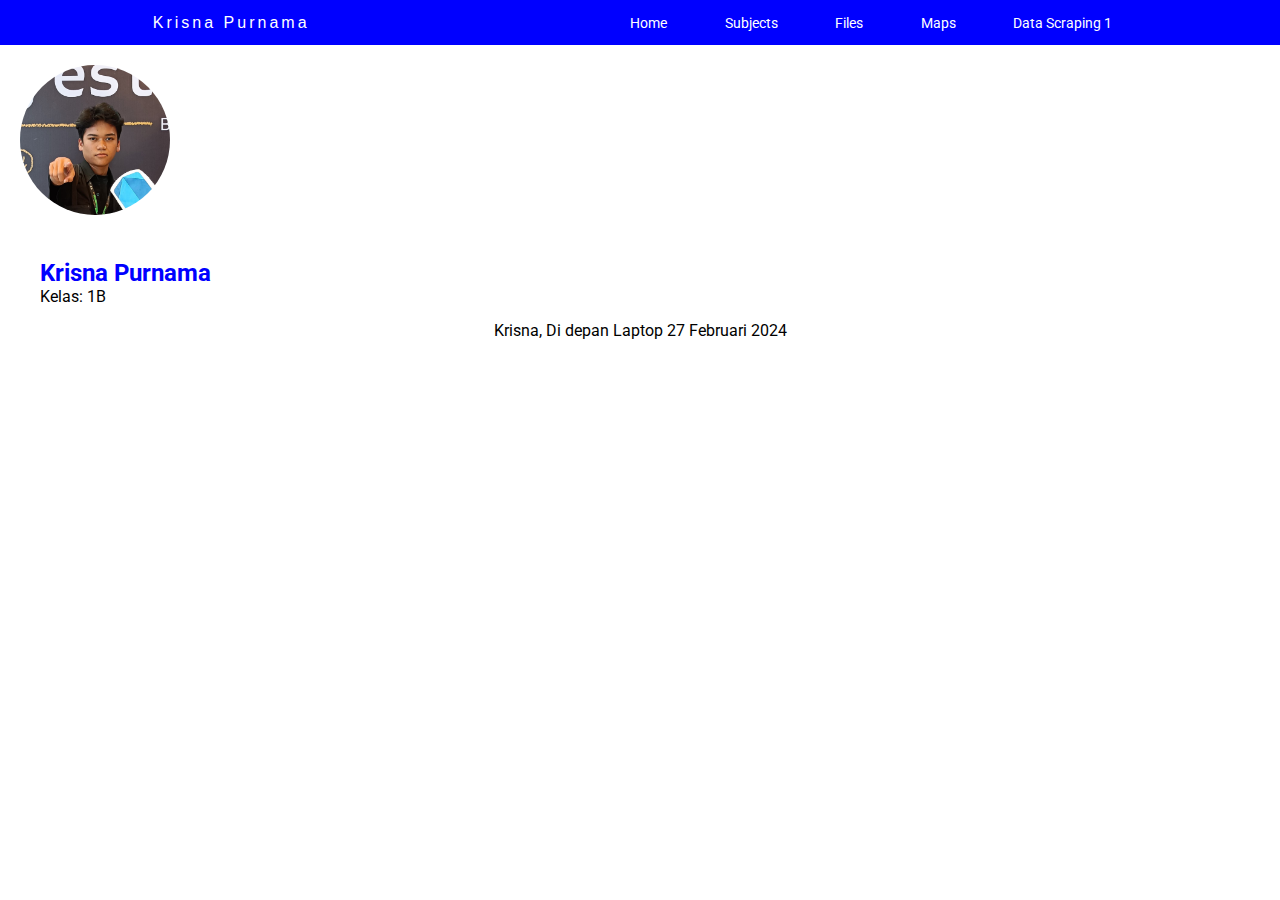
<file: index.html>
<!DOCTYPE html>
<html lang="en">

<head>
    <meta charset="UTF-8">
    <meta name="viewport" content="width=device-width, initial-scale=1.0">
    <title>Proyek1 STr HTML 27 02 2024</title>
    <link rel="stylesheet" href="css/style.css">
    <link href="https://fonts.googleapis.com/css2?family=Roboto&family=Srisakdi&display=swap" rel="stylesheet">

</head>

<body>
    <header>

        <nav>
            <div class="logo">
                <a href="../index.html" style="font-family: 'Helvetica', cursive; text-decoration: none; color: white;">Krisna Purnama</a>
            </div>
            <ul class="nav-links">
                <li><a href="#">Home</a></li>
                <li><a href="html/subjects.html">Subjects</a></li>
                <li><a href="html/files.html">Files</a></li>
                <li><a href="html/maps.html">Maps</a></li>
                <li><a href="html/data-scraping-1.html">Data Scraping 1</a></li>
            </ul>
            <div class="menu-toggle">
                <input type="checkbox" id="nav-toggle">
                <span></span>
                <span></span>
                <span></span>
            </div>
        </nav>
        <img src="img/ikis.jpg" alt="Krisna Purnama" class="profile-photo">
    </header>
    <main>
        <section class="workplace">
            <h2>Krisna Purnama</h2>
            <p>Kelas: 1B</p>
        </section>
    </main>
    </div>
    <script src="../js/main.js"></script>
</body>
<footer class="box">
    Krisna, Di depan Laptop 27 Februari 2024
</footer>

</html>
</file>
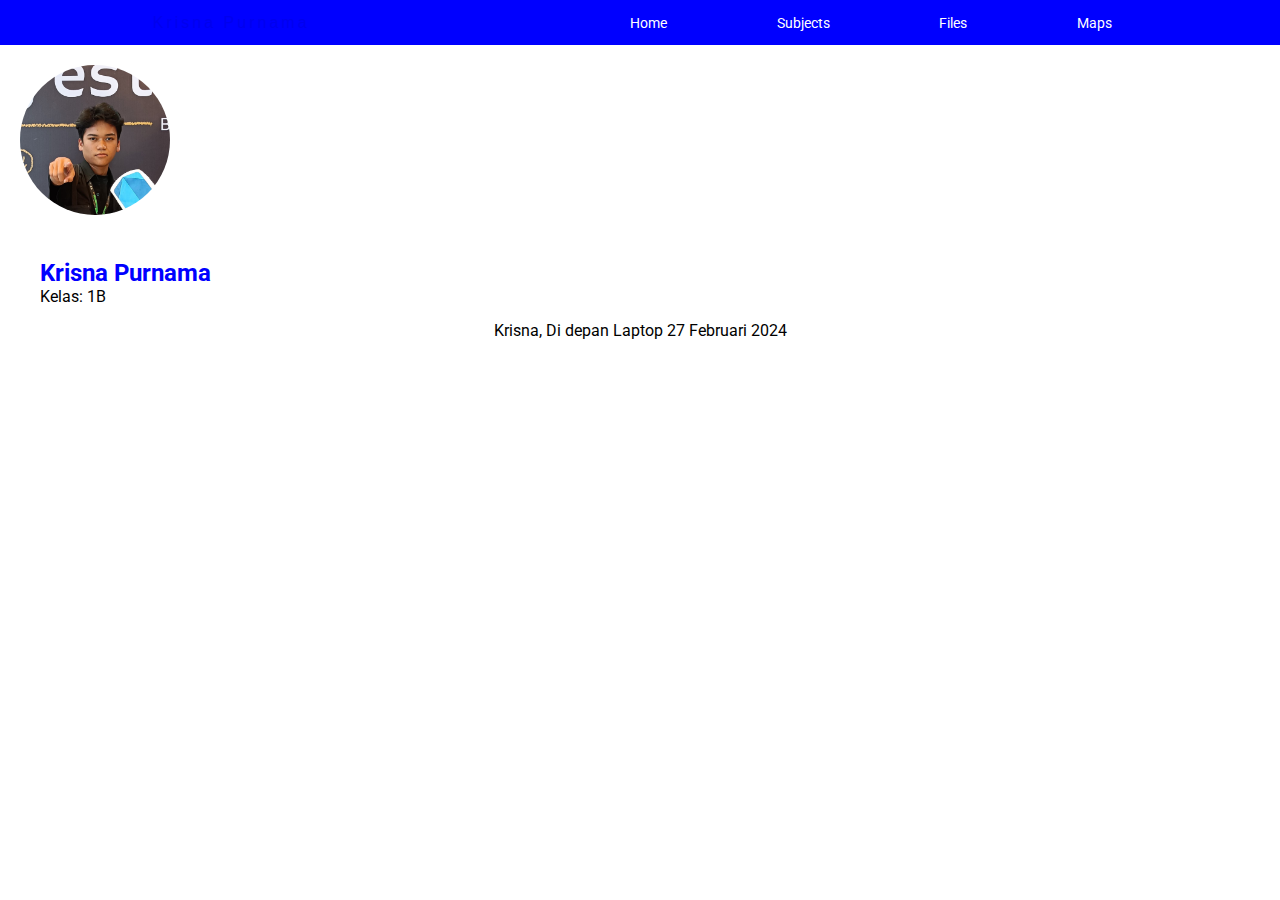
<file: html/index.html>
<!DOCTYPE html>
<html lang="en">

<head>
    <meta charset="UTF-8">
    <meta name="viewport" content="width=device-width, initial-scale=1.0">
    <title>Proyek1 STr HTML 27 02 2024</title>
    <link rel="stylesheet" href="../css/style.css">
    <link href="https://fonts.googleapis.com/css2?family=Roboto&family=Srisakdi&display=swap" rel="stylesheet">

</head>

<body>
    <header>

        <nav>
            <div class="logo">
                <a href="index.html" style="font-family: 'Helvetica', cursive; text-decoration: none;">Krisna Purnama</a>
            </div>
            <ul class="nav-links">
                <li><a href="index.html">Home</a></li>
                <li><a href="subjects.html">Subjects</a></li>
                <li><a href="files.html">Files</a></li>
                <li><a href="maps.html">Maps</a></li>
            </ul>
            <div class="menu-toggle">
                <input type="checkbox" id="nav-toggle">
                <span></span>
                <span></span>
                <span></span>
            </div>
        </nav>
        <img src="../img/ikis.jpg" alt="Krisna Purnama" class="profile-photo">
    </header>
    <main>
        <section class="workplace">
            <h2>Krisna Purnama</h2>
            <p>Kelas: 1B</p>
            <!-- <p>Position: Senior Web Developer</p> -->
        </section>
    </main>
    </div>
    <script src="../js/main.js"></script>
</body>
<footer class="box">
    Krisna, Di depan Laptop 27 Februari 2024
</footer>

</html>
</file>
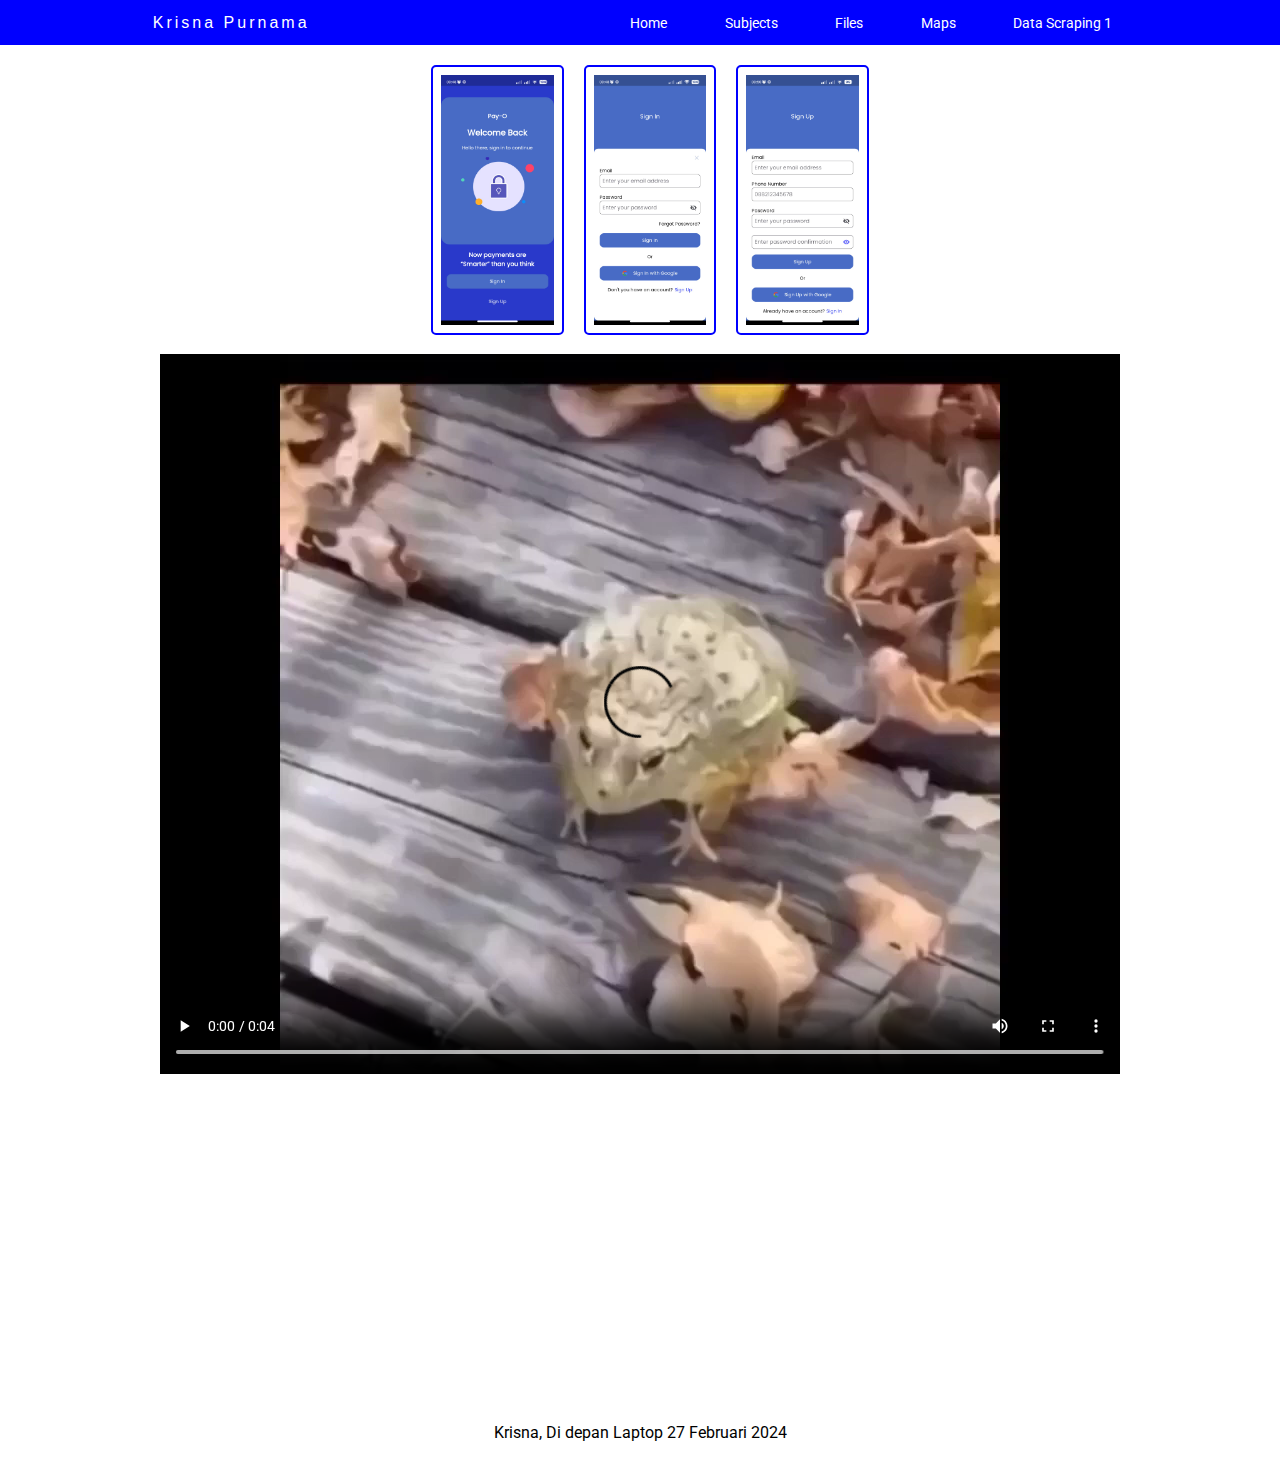
<file: html/files.html>
<!DOCTYPE html>
<html lang="en">

<head>
    <meta charset="UTF-8">
    <meta name="viewport" content="width=device-width, initial-scale=1.0">
    <title>Proyek1 STr HTML 27 02 2024</title>
    <link rel="stylesheet" href="../css/style.css">
    <link href="https://fonts.googleapis.com/css2?family=Roboto&family=Srisakdi&display=swap" rel="stylesheet">

</head>

<body>
    <header>
        <nav>
            <div class="logo">
                <a href="../index.html" style="font-family: 'Helvetica', cursive; text-decoration: none; color: white;">Krisna Purnama</a>
            </div>
            <ul class="nav-links">
                <li><a href="../index.html">Home</a></li>
                <li><a href="subjects.html">Subjects</a></li>
                <li><a href="files.html">Files</a></li>
                <li><a href="maps.html">Maps</a></li>
                <li><a href="data-scraping-1.html">Data Scraping 1</a></li>
            </ul>
            <div class="menu-toggle">
                <input type="checkbox" id="nav-toggle">
                <span></span>
                <span></span>
                <span></span>
            </div>
        </nav>
    </header>
    <main style="justify-content: center;">
        <section class="workplace">
            <div class="container">
                <img src="../img/1.jpg" alt="Flutter UI/UX" style="height: 250px;">
            </div>
        </section>
        <section class="workplace">
            <div class="container">
                <img src="../img/2.jpg" alt="Flutter UI/UX" style="height: 250px;">
            </div>
        </section>
        <section class="workplace">
            <div class="container">
                <img src="../img/3.jpg" alt="Flutter UI/UX" style="height: 250px;">
            </div>
        </section>
    </main>
    <br>
    <main style="justify-content: center;">
        <video autoplay controls>
            <source src="../video/acumalaka.mp4" type="video/mp4">
        </video>
        </div>
    </main>
    <br>
    <main style="justify-content: center;">
        <iframe width="560" height="315" src="https://www.youtube.com/embed/wz2hUXIjfLU?si=h6x3gZ0KbVpVTFtF" title="YouTube video player" frameborder="0" allow="accelerometer; autoplay; clipboard-write; encrypted-media; gyroscope; picture-in-picture; web-share" referrerpolicy="strict-origin-when-cross-origin" allowfullscreen></iframe>
    </main>
    <script src="../js/main.js"></script>
</body>
<footer class="box">
    Krisna, Di depan Laptop 27 Februari 2024
</footer>

</html>
</file>
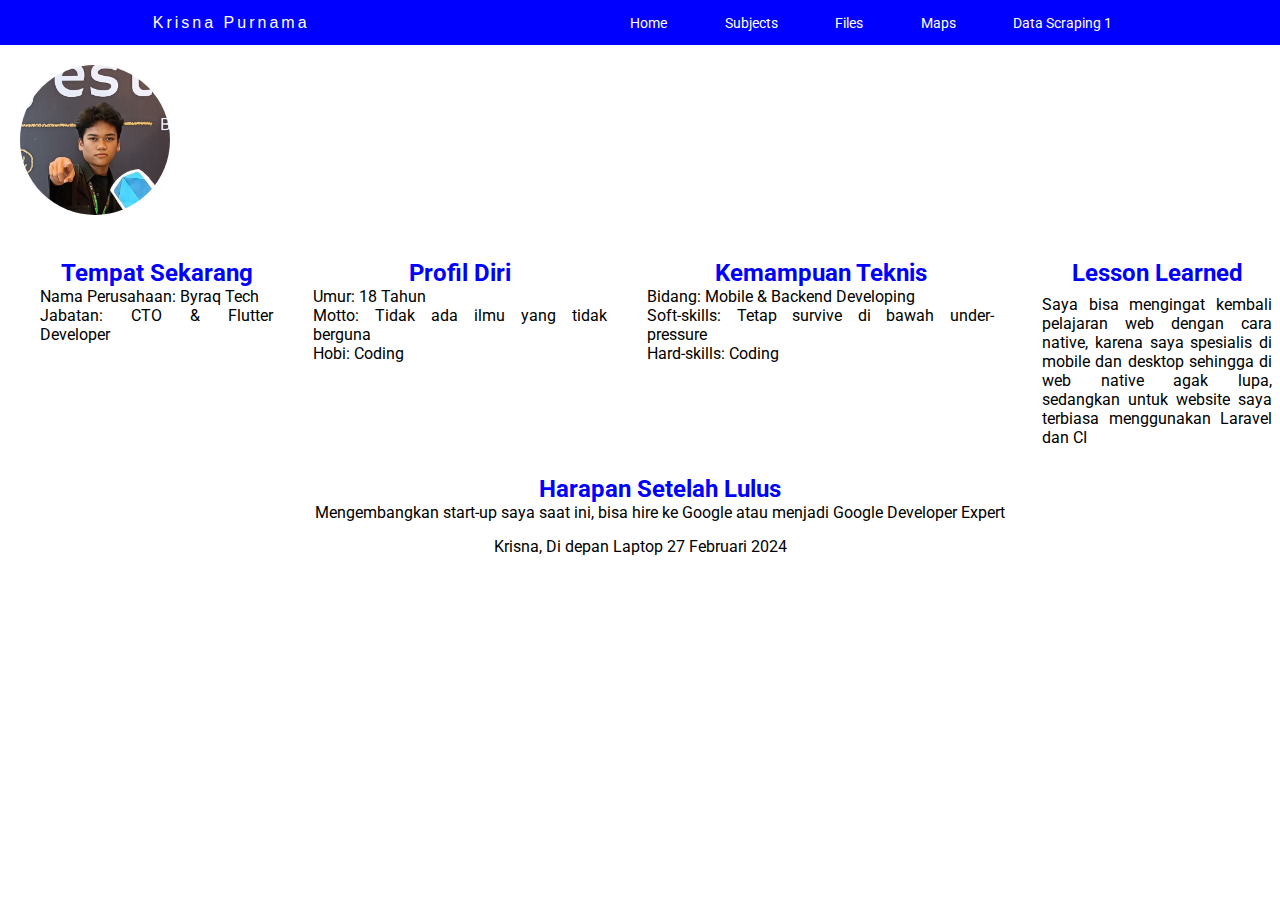
<file: html/subjects.html>
<!DOCTYPE html>
<html lang="en">

<head>
    <meta charset="UTF-8">
    <meta name="viewport" content="width=device-width, initial-scale=1.0">
    <title>Proyek1 STr HTML 27 02 2024</title>
    <link rel="stylesheet" href="../css/style.css">
    <link href="https://fonts.googleapis.com/css2?family=Roboto&family=Srisakdi&display=swap" rel="stylesheet">

</head>

<body>
    <header>
        <nav>
            <div class="logo">
                <a href="../index.html" style="font-family: 'Helvetica', cursive; text-decoration: none; color: white;">Krisna Purnama</a>
            </div>
            <ul class="nav-links">
                <li><a href="../index.html">Home</a></li>
                <li><a href="subjects.html">Subjects</a></li>
                <li><a href="files.html">Files</a></li>
                <li><a href="maps.html">Maps</a></li>
                <li><a href="data-scraping-1.html">Data Scraping 1</a></li>
            </ul>
            <div class="menu-toggle">
                <input type="checkbox" id="nav-toggle">
                <span></span>
                <span></span>
                <span></span>
            </div>
        </nav>
        <img src="../img/ikis.jpg" alt="Krisna Purnama" class="profile-photo">
    </header>
    <main>
        <section class="workplace">
            <h2>Tempat Sekarang</h2>
            <p>Nama Perusahaan: Byraq Tech</p>
            <p>Jabatan: CTO & Flutter Developer</p>
        </section>
        <section class="workplace">
            <h2>Profil Diri</h2>
            <p>Umur: 18 Tahun</p>
            <p>Motto: Tidak ada ilmu yang tidak berguna</p>
            <p>Hobi: Coding</p>
        </section>
        <section class="workplace">
            <h2>Kemampuan Teknis</h2>
            <p>Bidang: Mobile & Backend Developing</p>
            <p>Soft-skills: Tetap survive di bawah under-pressure</p>
            <p>Hard-skills: Coding</p>
        </section>
        <section class="workplace">
            <h2>Lesson Learned</h2>
            <div class="container" style="width: 250px; border: none;">
                <p>Saya bisa mengingat kembali pelajaran web dengan cara native, karena saya spesialis di mobile dan
                    desktop sehingga di web native agak lupa, sedangkan untuk website saya terbiasa menggunakan Laravel
                    dan CI</p>
            </div>
        </section>
    </main>
    <main style="justify-content: center;">
        <section class="workplace">
            <h2>Harapan Setelah Lulus</h2>
            <p>Mengembangkan start-up saya saat ini, bisa hire ke Google atau menjadi Google Developer Expert</p>
        </section>
    </main>
    </div>
    <script src="../js/main.js"></script>
</body>
<footer class="box">
    Krisna, Di depan Laptop 27 Februari 2024
</footer>

</html>
</file>
<file: css/style.css>
* {
  margin: 0;
  padding: 0;
}

body {
  font-family: "Roboto", sans-serif;
  overflow-x: hidden;
}

p {
  margin-left: 20px;
}

#news-table-container {
  display: flex;
  justify-content: center;
  align-items: center;
  height: 150vh;
  overflow-x: auto; 
}

#news-table {
  max-width: 100%;
  width: 100%;
}

nav {
  display: flex;
  background-color: blue;
  justify-content: space-around;
  height: 45px;
  align-items: center;
  color: whitesmoke;
  animation-name: euy;
  animation-duration: 4s;
}

@keyframes euy {
  from {background-color: lightblue;}
  to {background-color: blue;}
}

nav ul {
  display: flex;
  list-style: none;
  width: 40%;
  justify-content: space-between;
  transition: all 0.4s;
}

nav .logo {
  font-family: "Helvetica", cursive;
  letter-spacing: 3px;
}

nav ul li a {
  text-decoration: none;
  color: white;
  font-size: 0.9rem;
}

nav ul li a:hover {
  color: teal;
}

.menu-toggle {
  display: none;
  flex-direction: column;
  height: 17px;
  justify-content: space-between;
  position: relative;
}

.menu-toggle input {
  position: absolute;
  top: -5px;
  left: -3px;
  width: 21px;
  height: 21px;
  opacity: 0;
  cursor: pointer;
  z-index: 2;
}

.menu-toggle span {
  display: block;
  width: 21px;
  height: 2px;
  background-color: whitesmoke;
  border-radius: 3px;
  transition: all 0.7s;
}

.menu-toggle span:nth-child(2) {
  transform-origin: left center;
}

.menu-toggle span:nth-child(4) {
  transform-origin: left center;
}

.menu-toggle input:checked~span:nth-child(2) {
  transform: rotate(45deg);
}

.menu-toggle input:checked~span:nth-child(4) {
  transform: rotate(-45deg);
}

.menu-toggle input:checked~span:nth-child(3) {
  width: 0%;
  opacity: 0;
  transition: .1s
}

.image {

  width: 100%;
  height: auto;
  max-width: 140px;
  display: block;
  margin-left: auto;
  margin-right: auto;
}

.container {
  display: flex;
  flex-direction: column;

  border: 2px solid blue;
  padding: 8px;
  border-radius: 5px;
  margin: 0 auto;

}

main {
  display: flex;
  flex-direction: row;
}

.box {
  margin: 5px;
  padding: 10px;
  border-radius: 5px;
}

.flexone {
  flex-grow: 1;
}

.flextwo {
  flex-grow: 2;
}

footer {
  text-align: center;
}

.dot {
  color: white;
}

section {
  margin-left: 20px;
}

h2 {
  margin-left: 20px;
  text-align: center;
  color: blue;
  text-justify: inter-word;
  word-wrap: break-word;
}

.workplace {
  margin-top: 20px;
}

h5 {
  text-align: center;
  color: blue;
  word-wrap: break-word;

}

p {
  text-align: justify;
  text-justify: inter-word;
}

.nav-links {
  list-style: none;
  padding: 0;
  display: flex;
  flex-direction: row;
}

.profile-photo {
  object-fit: cover;
  width: 150px;
  height: 150px;
  border-radius: 50%;
  margin-bottom: 20px;
  margin-top: 20px;
  margin-left: 20px;
}

.nav-links li {
  margin: 0 15px;
}

@media screen and (max-width: 768px) {
  nav ul {
    width: 50%;
  }
}

@media screen and (max-width: 576px) {
  .menu-toggle {
    display: flex;
  }

  main {
    flex-direction: column-reverse;
  }

  nav ul {
    position: absolute;
    right: 0;
    top: 0;
    width: 50%;
    flex-direction: column;
    height: 100vh;
    justify-content: space-evenly;
    align-items: center;
    background-color: coral;
    transition: all 0.72s;
    opacity: 0;
    z-index: 2;
  }

  nav ul.menushow {
    opacity: 0.5;
  }
}

@media (max-width: 768px) {
  .nav-links {
    display: none;
    flex-direction: column;
    background-color: #333;
    position: absolute;
    top: 60px;
    left: 0;
    width: 100%;
    text-align: center;
  }

  .nav-links.show {
    display: flex;
  }

  .nav-links li {
    margin: 10px 0;
  }
}
</file>
